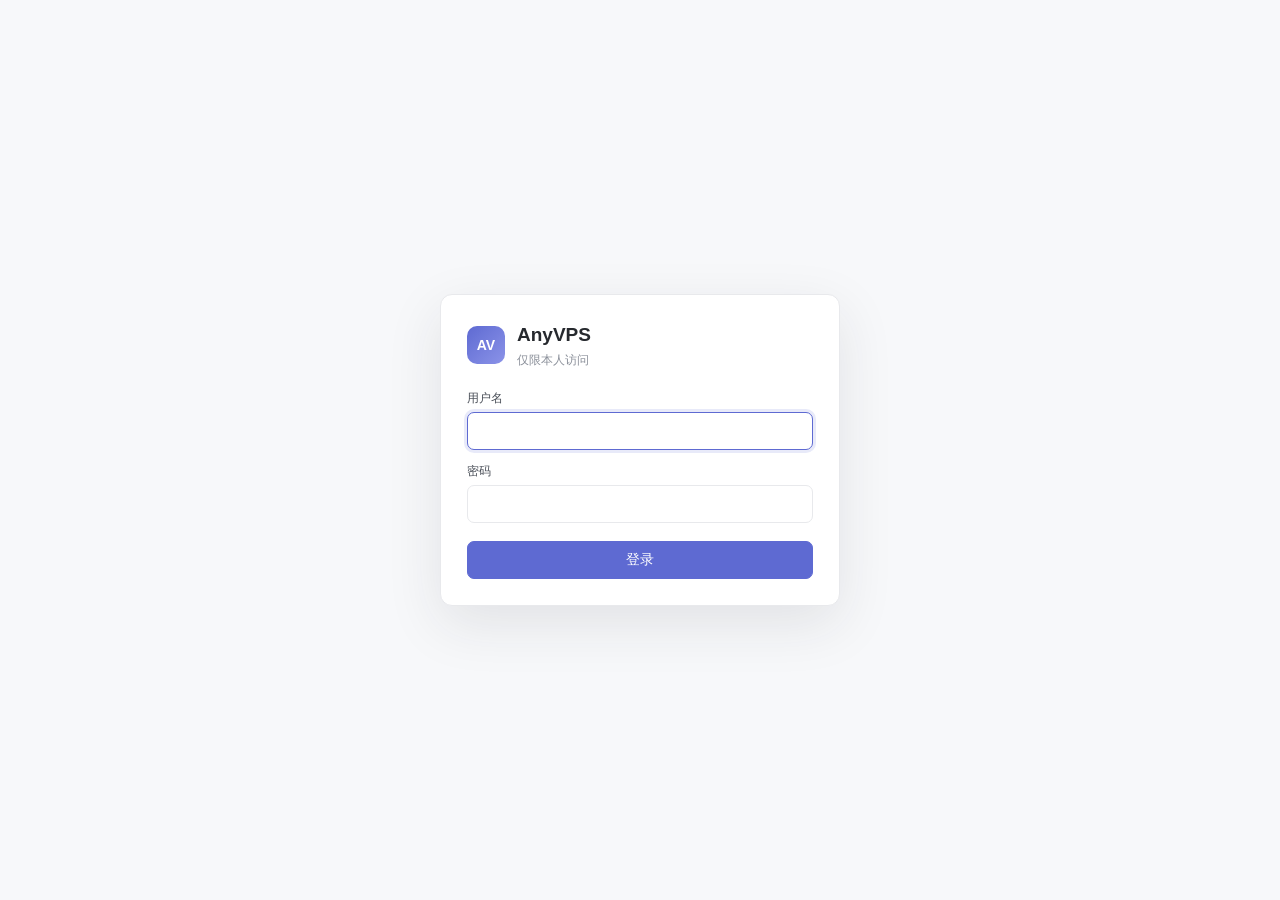
<file: static/login.html>
<!doctype html>
<html lang="zh-CN">
<head>
<meta charset="utf-8">
<meta name="viewport" content="width=device-width, initial-scale=1">
<link rel="icon" href="data:,">
<title>AnyVPS 登录</title>
<link rel="stylesheet" href="/static/css/app.css">
</head>
<body class="login-body">
<form class="login-card" method="post" action="/api/login">
  <div class="login-brand">
    <div class="logo">AV</div>
    <div>
      <h1>AnyVPS</h1>
      <p>仅限本人访问</p>
    </div>
  </div>
  <div class="login-alert" id="errBox">用户名或密码不正确</div>
  <div class="login-alert" id="lockBox">失败次数过多，请稍后再试</div>
  <label class="login-label" for="username">用户名</label>
  <input class="input" id="username" name="username" autocomplete="username" required autofocus>
  <label class="login-label" for="password">密码</label>
  <input class="input" id="password" name="password" type="password" autocomplete="current-password" required>
  <button class="btn primary login-submit" type="submit" id="loginBtn">登录</button>
</form>
<script>
if (!location.search.includes("error=1")) document.getElementById("errBox").remove();
if (!location.search.includes("locked=1")) document.getElementById("lockBox").remove();
document.querySelector(".login-card").addEventListener("submit", function () {
  var btn = document.getElementById("loginBtn");
  btn.disabled = true;
  btn.textContent = "登录中…";
});
</script>
</body>
</html>
</file>
<file: static/css/app.css>
/* AnyVPS — Linear light theme */
:root{
  --bg:#f7f8fa;
  --panel:#fff;
  --line:#e8e9ec;
  --line-soft:#eff0f2;
  --text:#26292e;
  --text-2:#4a4f58;
  --muted:#8a8f99;
  --faint:#9aa0aa;
  --indigo:#5e6ad2;
  --indigo-deep:#3d44a8;
  --indigo-weak:#e8e9fd;
  --green:#2ea36b;
  --green-weak:#e5f6ee;
  --orange:#e2a13c;
  --orange-deep:#c07a1e;
  --red:#d95555;
  --red-weak:#fbe9e9;
  --radius:8px;
  --radius-lg:10px;
  --shadow:0 12px 32px rgba(38,41,46,.14);
}
*{box-sizing:border-box}
html,body{margin:0;padding:0}
body{
  background:var(--bg);
  color:var(--text);
  font-family:-apple-system,BlinkMacSystemFont,"SF Pro Text","Segoe UI","PingFang SC","Helvetica Neue",sans-serif;
  font-size:13px;
  line-height:1.5;
}
.mono{font-family:ui-monospace,"SF Mono",Menlo,Consolas,monospace}
h1,h2,h3{margin:0;font-weight:650}
button{font-family:inherit;cursor:pointer}
button:disabled{cursor:not-allowed;opacity:.6}

/* ---------- controls ---------- */
.input{
  width:100%;height:32px;border:1px solid var(--line);border-radius:7px;
  background:#fff;padding:0 9px;font-size:12.5px;color:var(--text);outline:none;
  transition:border-color .12s, box-shadow .12s;
}
.input:focus{border-color:var(--indigo);box-shadow:0 0 0 3px rgba(94,106,210,.14)}
textarea.input{height:auto;padding:8px 9px;resize:vertical}
select.input{padding:0 6px}
.btn{
  height:30px;padding:0 12px;border:1px solid var(--line);border-radius:7px;
  background:#fff;color:var(--text-2);font-size:12.5px;font-weight:550;
  transition:background .12s, box-shadow .12s, border-color .12s;
  white-space:nowrap;
}
.btn:hover:not(:disabled){border-color:#d5d7dd;background:#fafbfc}
.btn.primary{background:var(--indigo);border-color:var(--indigo);color:#fff}
.btn.primary:hover:not(:disabled){background:#5360c9;border-color:#5360c9}
.btn.ghost{border-color:transparent;color:var(--indigo-deep)}
.btn.ghost:hover:not(:disabled){background:var(--indigo-weak);border-color:transparent}
.btn.mini{height:26px;padding:0 9px;font-size:11.5px;border-radius:6px}
.icon-btn{
  width:30px;height:30px;border:1px solid var(--line);border-radius:7px;background:#fff;
  color:var(--text-2);font-size:15px;display:inline-grid;place-items:center;flex:none;
}
.icon-btn:hover{background:#fafbfc}

/* ---------- topbar ---------- */
.topbar{
  height:46px;background:var(--panel);border-bottom:1px solid var(--line);
  display:flex;align-items:center;gap:12px;padding:0 14px;
  position:sticky;top:0;z-index:30;
}
.brand{display:flex;align-items:center;gap:8px;flex:none}
.logo{
  width:22px;height:22px;border-radius:6px;flex:none;
  background:linear-gradient(135deg,#5e6ad2,#8b93e8);color:#fff;
  display:grid;place-items:center;font-size:10px;font-weight:700;
}
.brand strong{font-size:13.5px}
.crumb{display:flex;align-items:center;gap:6px;color:var(--muted);font-size:12.5px;min-width:0}
.crumb-current{color:var(--text);font-weight:600;overflow:hidden;text-overflow:ellipsis;white-space:nowrap}
.topbar-right{margin-left:auto;display:flex;align-items:center;gap:10px;flex:none}
.username{color:var(--text-2);font-size:12.5px}
.mobile-menu{display:none}

/* ---------- layout ---------- */
.layout{
  display:grid;grid-template-columns:264px minmax(0,1fr) 296px;
  gap:14px;padding:14px;align-items:start;
  max-width:1720px;margin:0 auto;
}
.sidebar{
  background:var(--panel);border:1px solid var(--line);border-radius:var(--radius-lg);
  display:flex;flex-direction:column;overflow:hidden;
  position:sticky;top:60px;max-height:calc(100vh - 74px);
}
.side-head{padding:10px 10px 8px;border-bottom:1px solid var(--line-soft)}
.side-head .lbl{
  display:block;font-size:10px;text-transform:uppercase;letter-spacing:.6px;
  color:var(--faint);margin:0 2px 6px;
}
.search{height:30px}
.vps-list{overflow-y:auto;padding:8px;display:flex;flex-direction:column;gap:6px;flex:1}
.side-foot{border-top:1px solid var(--line-soft);padding:8px;display:flex;flex-direction:column;gap:6px}
.side-btn{
  height:32px;border:1px solid var(--line);background:#fff;border-radius:7px;
  color:var(--indigo-deep);font-size:12px;font-weight:550;text-align:left;padding:0 10px;
}
.side-btn:hover:not(:disabled){background:var(--indigo-weak);border-color:#d3d5f5}

/* VPS card */
.vps-card{
  border:1px solid var(--line-soft);border-radius:var(--radius);background:#fff;
  padding:7px 9px;cursor:pointer;text-align:left;width:100%;
  transition:background .12s, border-color .12s;
}
.vps-card:hover{background:#fafbfe}
.vps-card.active{background:var(--indigo-weak);border-color:#c7c9f7}
.vps-card .r1{display:flex;align-items:center;gap:6px;font-weight:600;font-size:12.5px;color:var(--text)}
.vps-card .r1 .name{overflow:hidden;text-overflow:ellipsis;white-space:nowrap}
.vps-card .r1 .hb{margin-left:auto;font-weight:500;font-size:10.5px;color:var(--muted);flex:none}
.vps-card .r2{font-size:10.5px;color:var(--faint);margin-top:3px;overflow:hidden;text-overflow:ellipsis;white-space:nowrap}
.vps-card .r2 .due{color:var(--orange-deep);font-weight:650}
.dot{width:7px;height:7px;border-radius:50%;flex:none;background:var(--green)}
.dot.warn{background:var(--orange)}
.dot.err{background:var(--red)}

/* ---------- main ---------- */
.main{display:flex;flex-direction:column;gap:12px;min-width:0}
.stats{display:grid;grid-template-columns:repeat(4,minmax(0,1fr));gap:10px}
.stat-card{background:var(--panel);border:1px solid var(--line);border-radius:var(--radius);padding:10px 12px}
.stat-card .k{font-size:10.5px;color:var(--faint)}
.stat-card .v{font-size:20px;font-weight:650;margin-top:2px;font-variant-numeric:tabular-nums}
.stat-card .v.small{font-size:14px;padding-top:4px}
.ok-text{color:var(--green)}
.bad-text{color:var(--red)}
.card{background:var(--panel);border:1px solid var(--line);border-radius:var(--radius-lg);padding:12px 14px}
.card-head{display:flex;align-items:center;justify-content:space-between;gap:10px;margin-bottom:10px}
.card-head h2{font-size:13px}
.tags{display:flex;gap:6px;flex-wrap:wrap}
.chip{background:var(--indigo-weak);color:var(--indigo-deep);border-radius:9px;padding:1px 8px;font-size:10.5px;font-weight:550}

/* form */
.form-grid{display:grid;grid-template-columns:repeat(4,minmax(0,1fr));gap:10px 12px}
.form-grid label{display:flex;flex-direction:column;gap:4px;font-size:11px;color:var(--muted)}

/* url rows */
.url-row{display:grid;grid-template-columns:52px minmax(0,1fr) auto auto auto;gap:6px;align-items:center;padding:3px 0}
.url-row .url-label{font-size:11.5px;color:var(--muted)}
.format-select{width:132px;flex:none}

/* sources editor */
.editor{width:100%;min-height:150px;font-size:12px;line-height:1.6;background:#f9fafb}
.toolbar{display:flex;gap:6px;align-items:center;margin-top:10px;flex-wrap:wrap}
.toolbar-spacer{flex:1}

/* sync dropdown */
.sync-anchor{position:relative}
.sync-drop{
  position:absolute;right:0;top:calc(100% + 6px);width:280px;z-index:40;
  background:#fff;border:1px solid var(--line);border-radius:var(--radius-lg);box-shadow:var(--shadow);
  padding:10px;
}
.sync-drop-title{font-size:11px;color:var(--muted);margin-bottom:8px;font-weight:600}
.sync-targets{max-height:240px;overflow-y:auto;display:flex;flex-direction:column;gap:2px}
.sync-target{
  display:flex;gap:8px;align-items:flex-start;padding:6px 8px;border-radius:7px;cursor:pointer;
  font-size:12px;color:var(--text);
}
.sync-target:hover{background:#f4f5f9}
.sync-target input{margin-top:2px;accent-color:var(--indigo)}
.sync-target b{display:block;font-weight:600;font-size:12px}
.sync-target small{color:var(--faint);font-size:10.5px}
.sync-drop-foot{display:flex;justify-content:space-between;margin-top:8px;border-top:1px solid var(--line-soft);padding-top:8px}
.sync-drop-empty{color:var(--faint);font-size:11.5px;padding:8px;text-align:center}

/* filters + table */
.filters{display:flex;gap:4px}
.filter{
  border:0;background:transparent;color:var(--muted);font-size:11px;
  padding:3px 10px;border-radius:9px;
}
.filter:hover{background:#f1f2f6}
.filter.active{background:var(--indigo-weak);color:var(--indigo-deep);font-weight:600}
.table-wrap{overflow-x:auto}
.table{width:100%;border-collapse:collapse;font-size:12px}
.table th{
  text-align:left;color:var(--faint);font-weight:500;font-size:11px;
  padding:5px 8px;border-bottom:1px solid var(--line-soft);white-space:nowrap;
}
.table td{padding:6px 8px;border-bottom:1px solid #f4f5f7;color:var(--text-2);white-space:nowrap}
.table td.mono{font-size:11.5px}
.badge{border-radius:9px;padding:1px 8px;font-size:10.5px;font-weight:600;display:inline-block}
.badge.ok{background:var(--green-weak);color:#1d7a4f}
.badge.slow{background:#eef0fe;color:#4a55c4}
.badge.bad{background:var(--red-weak);color:#c04444}
.table-empty{color:var(--faint);text-align:center;padding:14px !important}

/* ---------- right rail ---------- */
.rail{
  display:flex;flex-direction:column;gap:12px;
  position:sticky;top:60px;max-height:calc(100vh - 74px);
}
.rail-card{background:var(--panel);border:1px solid var(--line);border-radius:var(--radius-lg);padding:12px}
.rail-card h3{font-size:12px;margin-bottom:10px}
.rail-card.grow{flex:1;display:flex;flex-direction:column;min-height:220px;overflow:hidden}
.steps{display:flex;flex-direction:column}
.step{display:flex;gap:9px;align-items:flex-start;position:relative;padding-bottom:14px}
.step:last-child{padding-bottom:0}
.step::before{
  content:"";width:9px;height:9px;border-radius:50%;background:#dfe1e6;
  margin-top:4px;flex:none;z-index:1;
}
.step::after{
  content:"";position:absolute;left:4px;top:15px;bottom:0;width:1px;background:var(--line);
}
.step:last-child::after{display:none}
.step .t{font-size:12px;color:var(--text-2)}
.step .s{font-size:10.5px;color:var(--faint)}
.step.done::before{background:var(--green)}
.step.done .t{color:var(--text);font-weight:600}
.step.fail::before{background:var(--red)}
.step.fail .t{color:var(--red);font-weight:600}
.step.pending::before{background:var(--amber,#e2a13c);animation:stepPulse 1.6s ease-in-out infinite}
.step.pending .t{color:var(--text);font-weight:600}
@keyframes stepPulse{0%,100%{opacity:1}50%{opacity:.35}}
.log{
  flex:1;overflow-y:auto;background:#f9fafb;border:1px solid var(--line-soft);border-radius:7px;
  padding:8px;font-family:ui-monospace,"SF Mono",Menlo,monospace;font-size:10.5px;
  color:var(--text-2);line-height:1.7;
}
.log .lt{color:var(--faint)}
.log .ok{color:#1d7a4f}
.log .fail{color:#c04444}

/* ---------- modal ---------- */
.modal{
  position:fixed;inset:0;background:rgba(38,41,46,.32);z-index:60;
  display:grid;place-items:center;padding:18px;
}
.modal[hidden]{display:none}
.modal-box{
  background:#fff;border-radius:12px;box-shadow:var(--shadow);
  width:min(680px,100%);max-height:calc(100vh - 60px);overflow-y:auto;padding:16px 18px;
}
.modal-head{display:flex;justify-content:space-between;align-items:flex-start;gap:10px;margin-bottom:12px}
.modal-head h2{font-size:14px}
.modal-note{font-size:11px;color:var(--muted);margin-top:3px}
.tabs{display:flex;gap:6px;margin-bottom:12px}
.tab{
  height:30px;padding:0 14px;border:1px solid var(--line);border-radius:7px;
  background:#fff;color:var(--text-2);font-size:12px;font-weight:550;
}
.tab.active{background:var(--indigo-weak);border-color:#d3d5f5;color:var(--indigo-deep)}
.code-area{width:100%;min-height:110px;font-size:11.5px;line-height:1.6;background:#f9fafb}
.result-area{width:100%;min-height:90px;font-size:11.5px;line-height:1.6;margin-top:10px}
.modal-actions{display:flex;gap:8px;margin-top:10px}

/* ---------- context menu ---------- */
.ctx{
  position:fixed;z-index:70;width:150px;background:#fff;border:1px solid var(--line);
  border-radius:8px;box-shadow:var(--shadow);padding:4px;display:flex;flex-direction:column;
}
.ctx[hidden]{display:none}
.ctx button{
  border:0;background:transparent;text-align:left;padding:7px 10px;border-radius:6px;
  font-size:12px;color:var(--text);
}
.ctx button:hover{background:#f4f5f9}
.ctx button.danger{color:var(--red)}
.ctx button.danger:hover{background:var(--red-weak)}

/* ---------- toast ---------- */
.toast-stack{
  position:fixed;right:16px;bottom:16px;z-index:90;display:flex;flex-direction:column;gap:8px;
  max-width:min(360px,calc(100vw - 32px));
}
.toast{
  background:#fff;border:1px solid var(--line);border-left:3px solid var(--indigo);
  border-radius:8px;box-shadow:var(--shadow);padding:9px 12px;font-size:12px;color:var(--text);
  animation:toast-in .18s ease-out;white-space:pre-line;
}
.toast.ok{border-left-color:var(--green)}
.toast.err{border-left-color:var(--red)}
.toast.out{opacity:0;transform:translateY(4px);transition:opacity .25s, transform .25s}
@keyframes toast-in{from{opacity:0;transform:translateY(6px)}to{opacity:1;transform:none}}

/* ---------- login ---------- */
.login-body{min-height:100vh;display:grid;place-items:center;padding:16px}
.login-card{
  width:min(400px,100%);background:#fff;border:1px solid var(--line);border-radius:12px;
  box-shadow:0 18px 55px rgba(38,41,46,.10);padding:26px;
}
.login-brand{display:flex;align-items:center;gap:12px;margin-bottom:20px}
.login-brand .logo{width:38px;height:38px;border-radius:10px;font-size:14px}
.login-brand h1{font-size:19px}
.login-brand p{margin:2px 0 0;color:var(--muted);font-size:12px}
.login-alert{
  background:var(--red-weak);color:#c04444;border:1px solid #f3c9c9;border-radius:7px;
  padding:9px 11px;font-size:12px;margin-bottom:12px;
}
.login-label{display:block;font-size:12px;color:var(--text-2);margin:12px 0 5px}
.login-card .input{height:38px;font-size:13.5px}
.login-submit{width:100%;height:38px;margin-top:18px;font-size:13.5px}

/* ---------- responsive ---------- */
@media (max-width:1100px){
  .layout{grid-template-columns:220px minmax(0,1fr)}
  .rail{grid-column:1 / -1;position:static;max-height:none;flex-direction:row;align-items:stretch}
  .rail-card{flex:1}
}
@media (max-width:820px){
  .mobile-menu{display:inline-grid}
  .layout{display:block;padding:10px}
  .sidebar{
    position:fixed;left:0;top:46px;bottom:0;width:min(300px,86vw);z-index:50;
    border-radius:0;border-left:0;max-height:none;transform:translateX(-102%);
    transition:transform .18s ease-out;
  }
  .sidebar.open{transform:none;box-shadow:var(--shadow)}
  .main{margin-top:0}
  .stats{grid-template-columns:repeat(2,minmax(0,1fr))}
  .form-grid{grid-template-columns:repeat(2,minmax(0,1fr))}
  .url-row{grid-template-columns:44px minmax(0,1fr);grid-auto-rows:auto}
  .rail{flex-direction:column;margin-top:12px}
  .crumb-root,.crumb-sep{display:none}
  .username{display:none}
}
</file>
